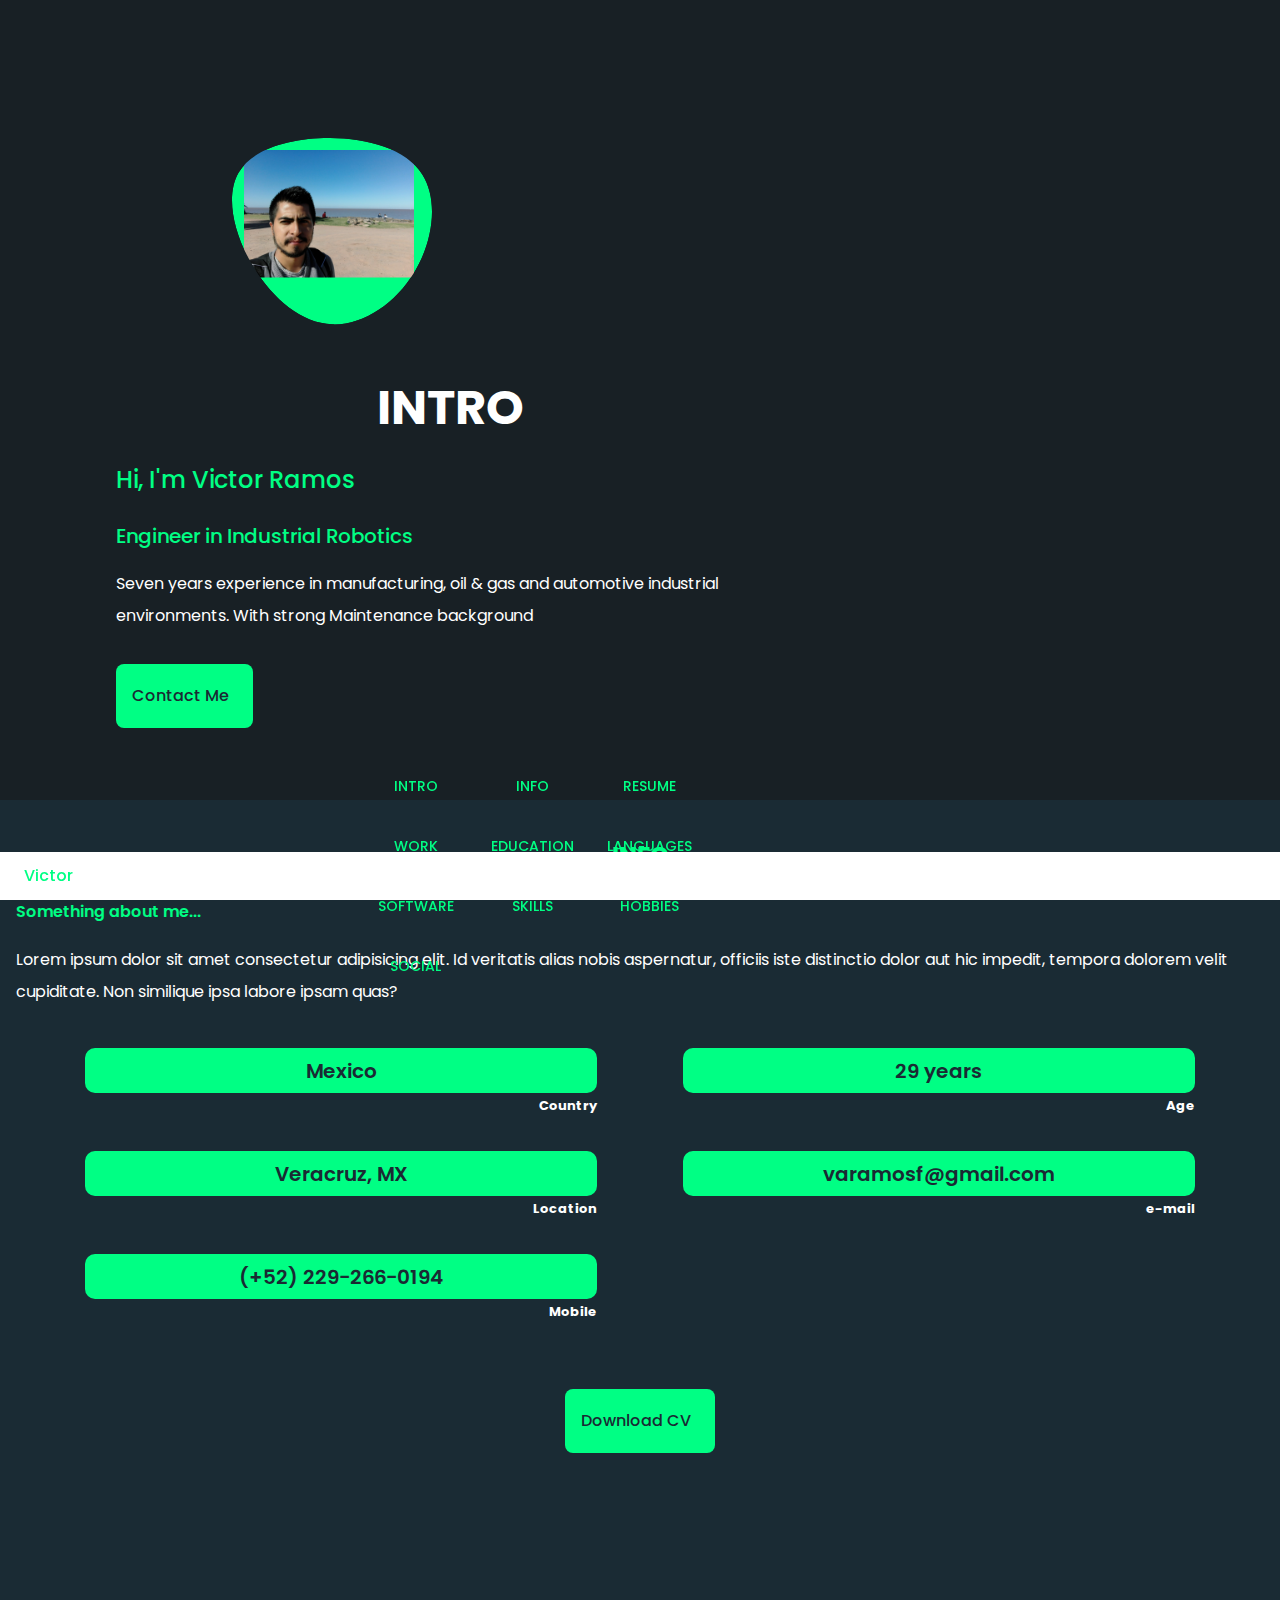
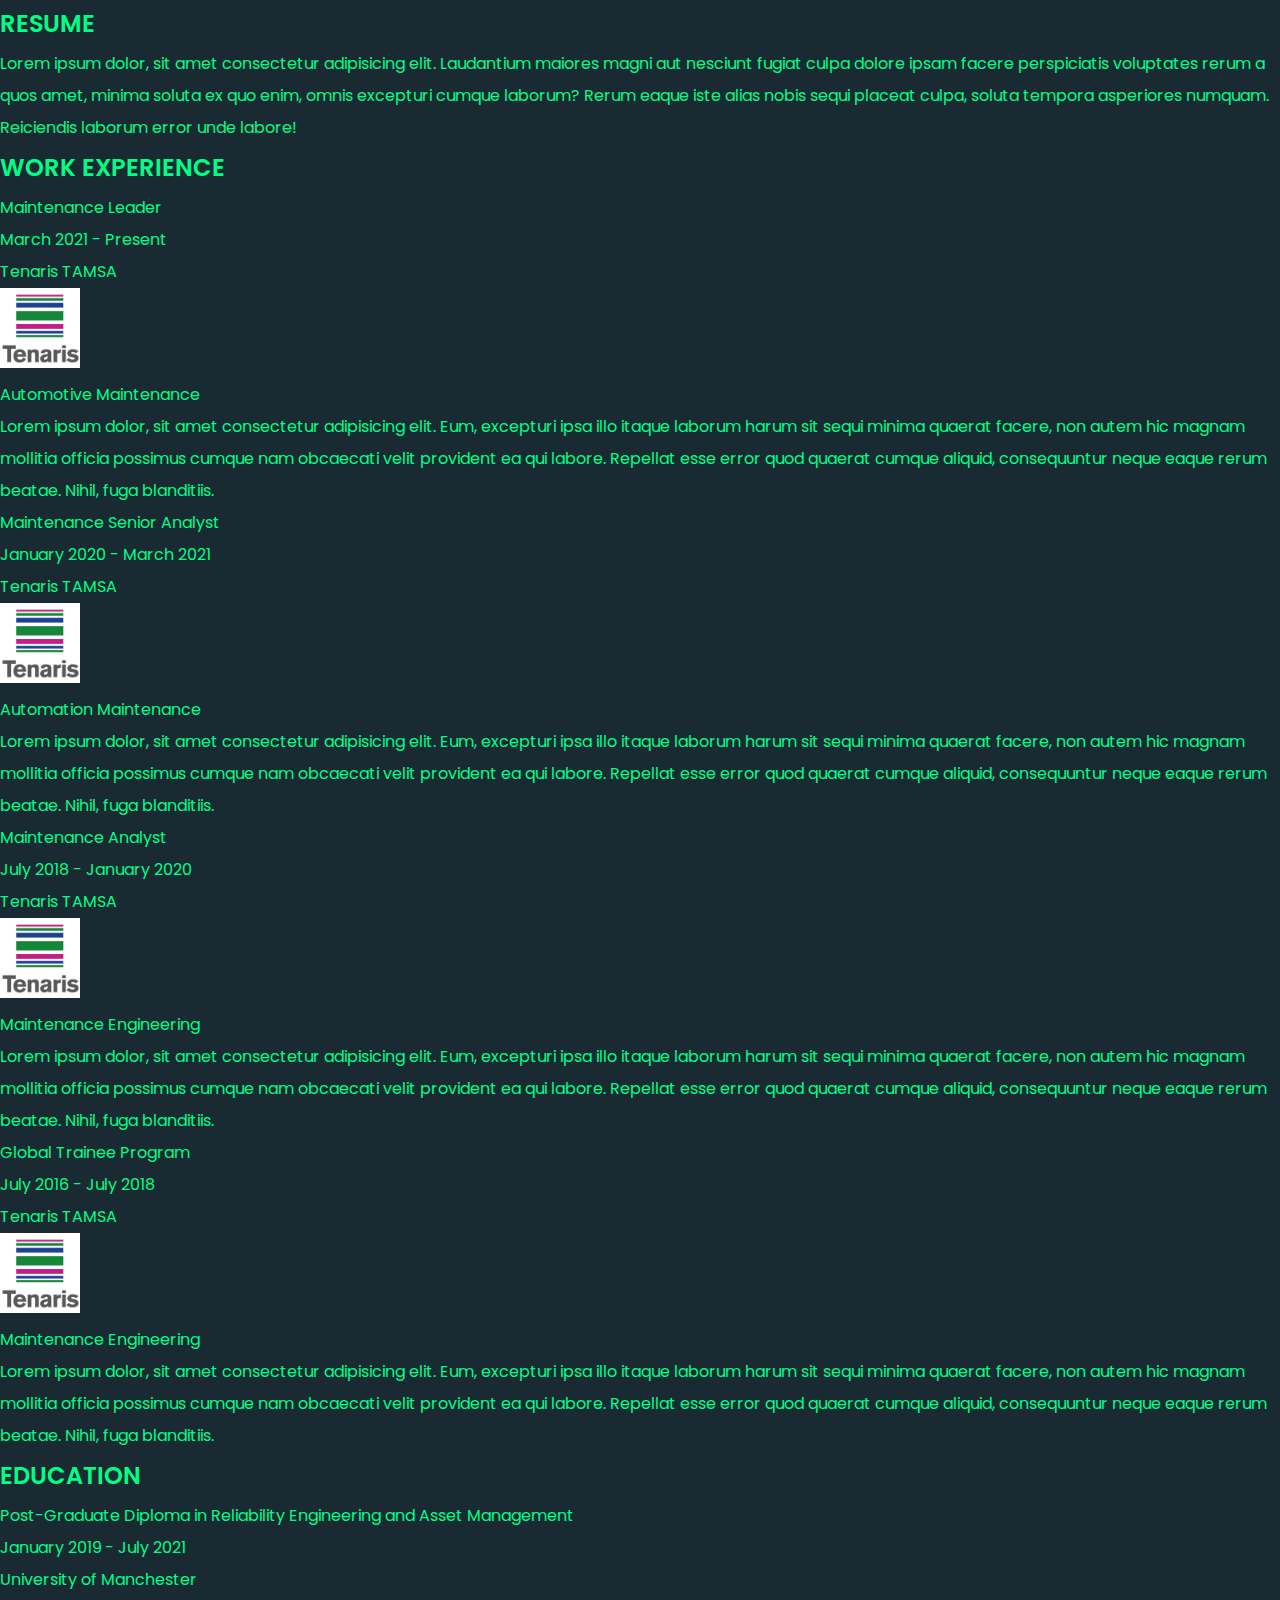
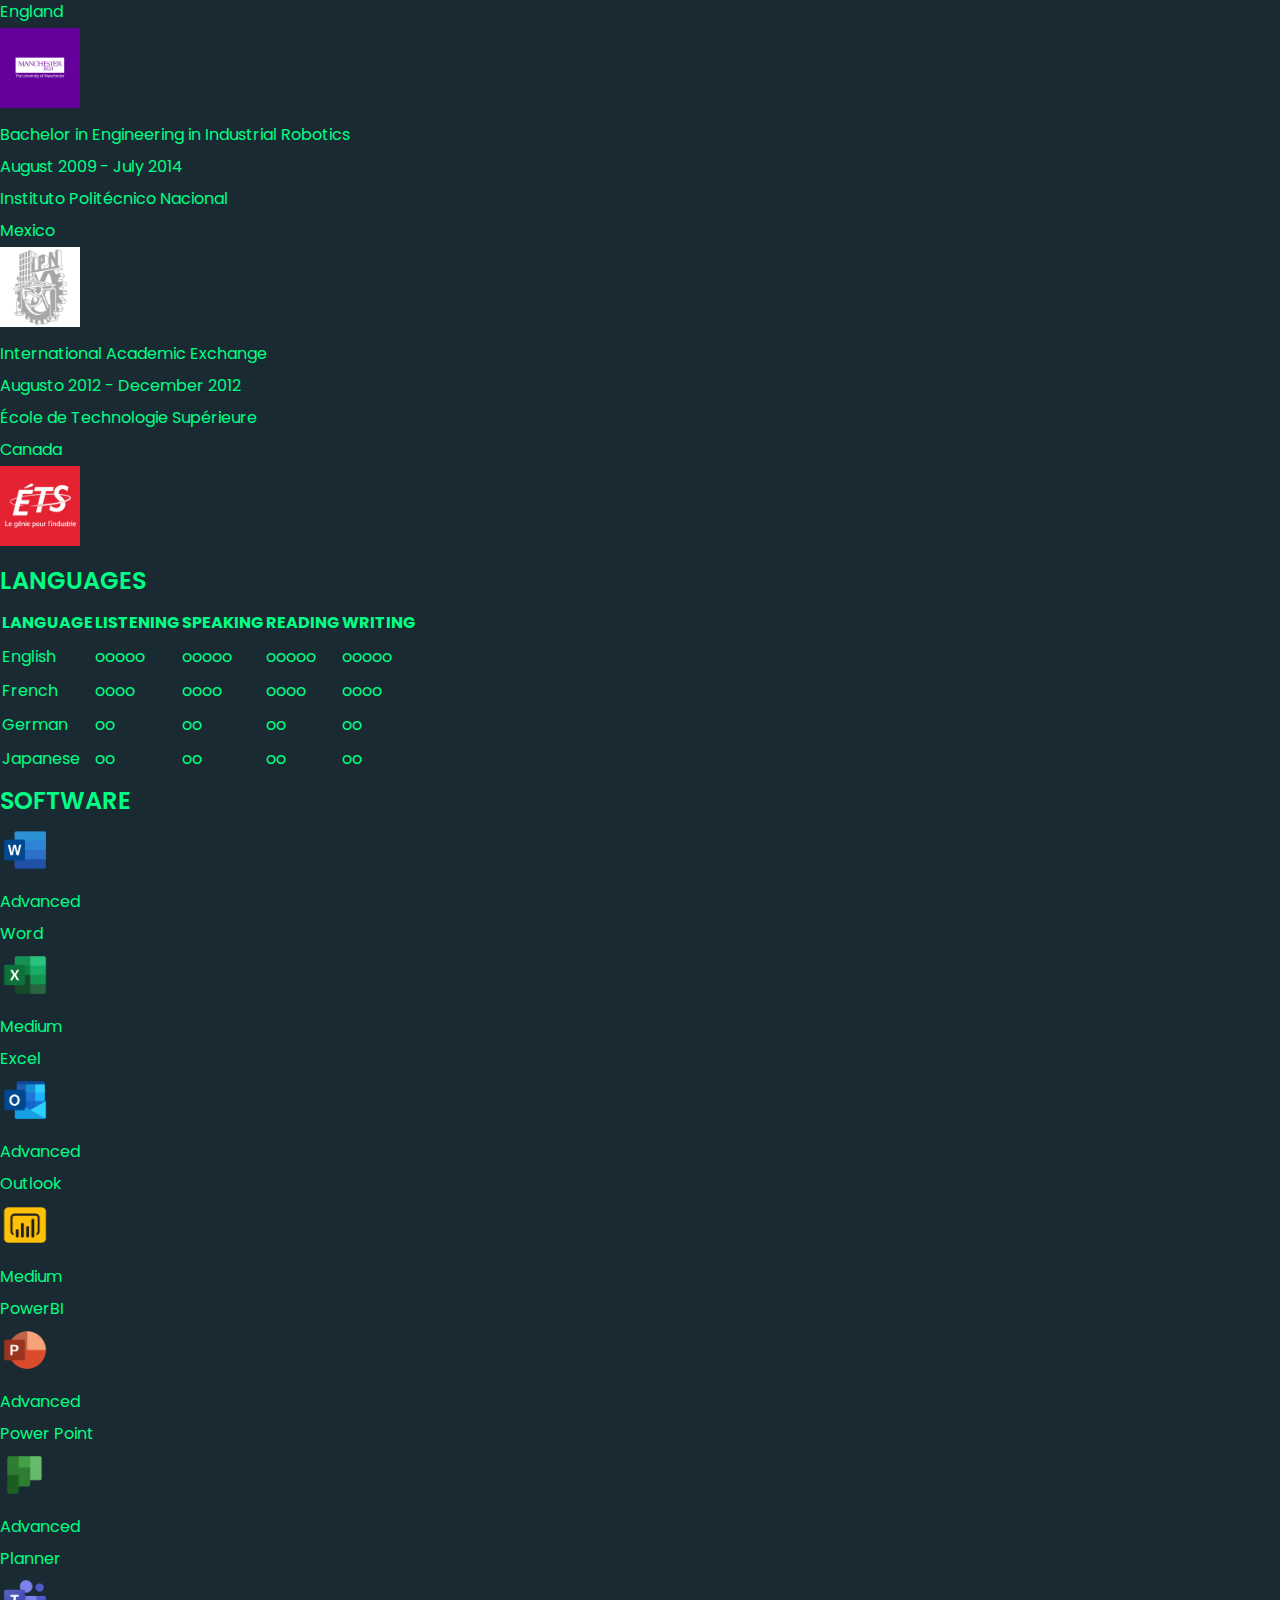
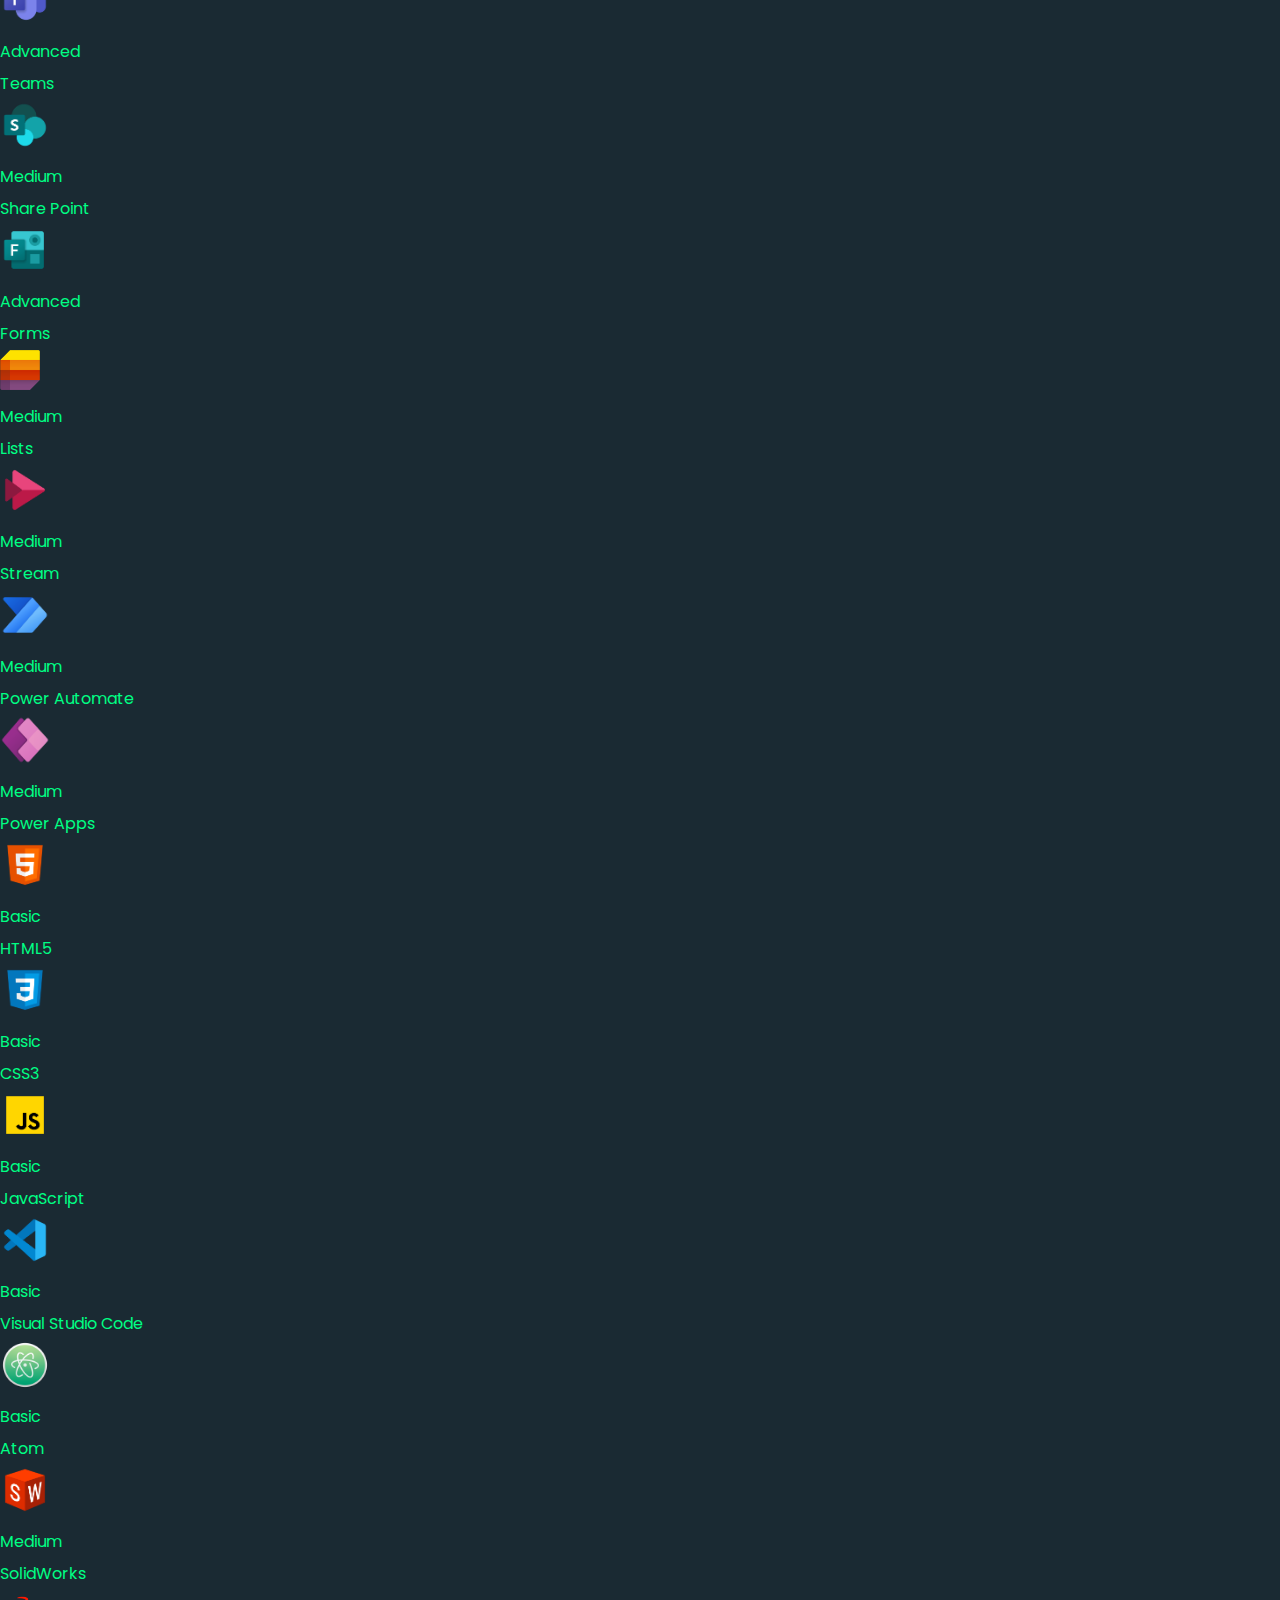
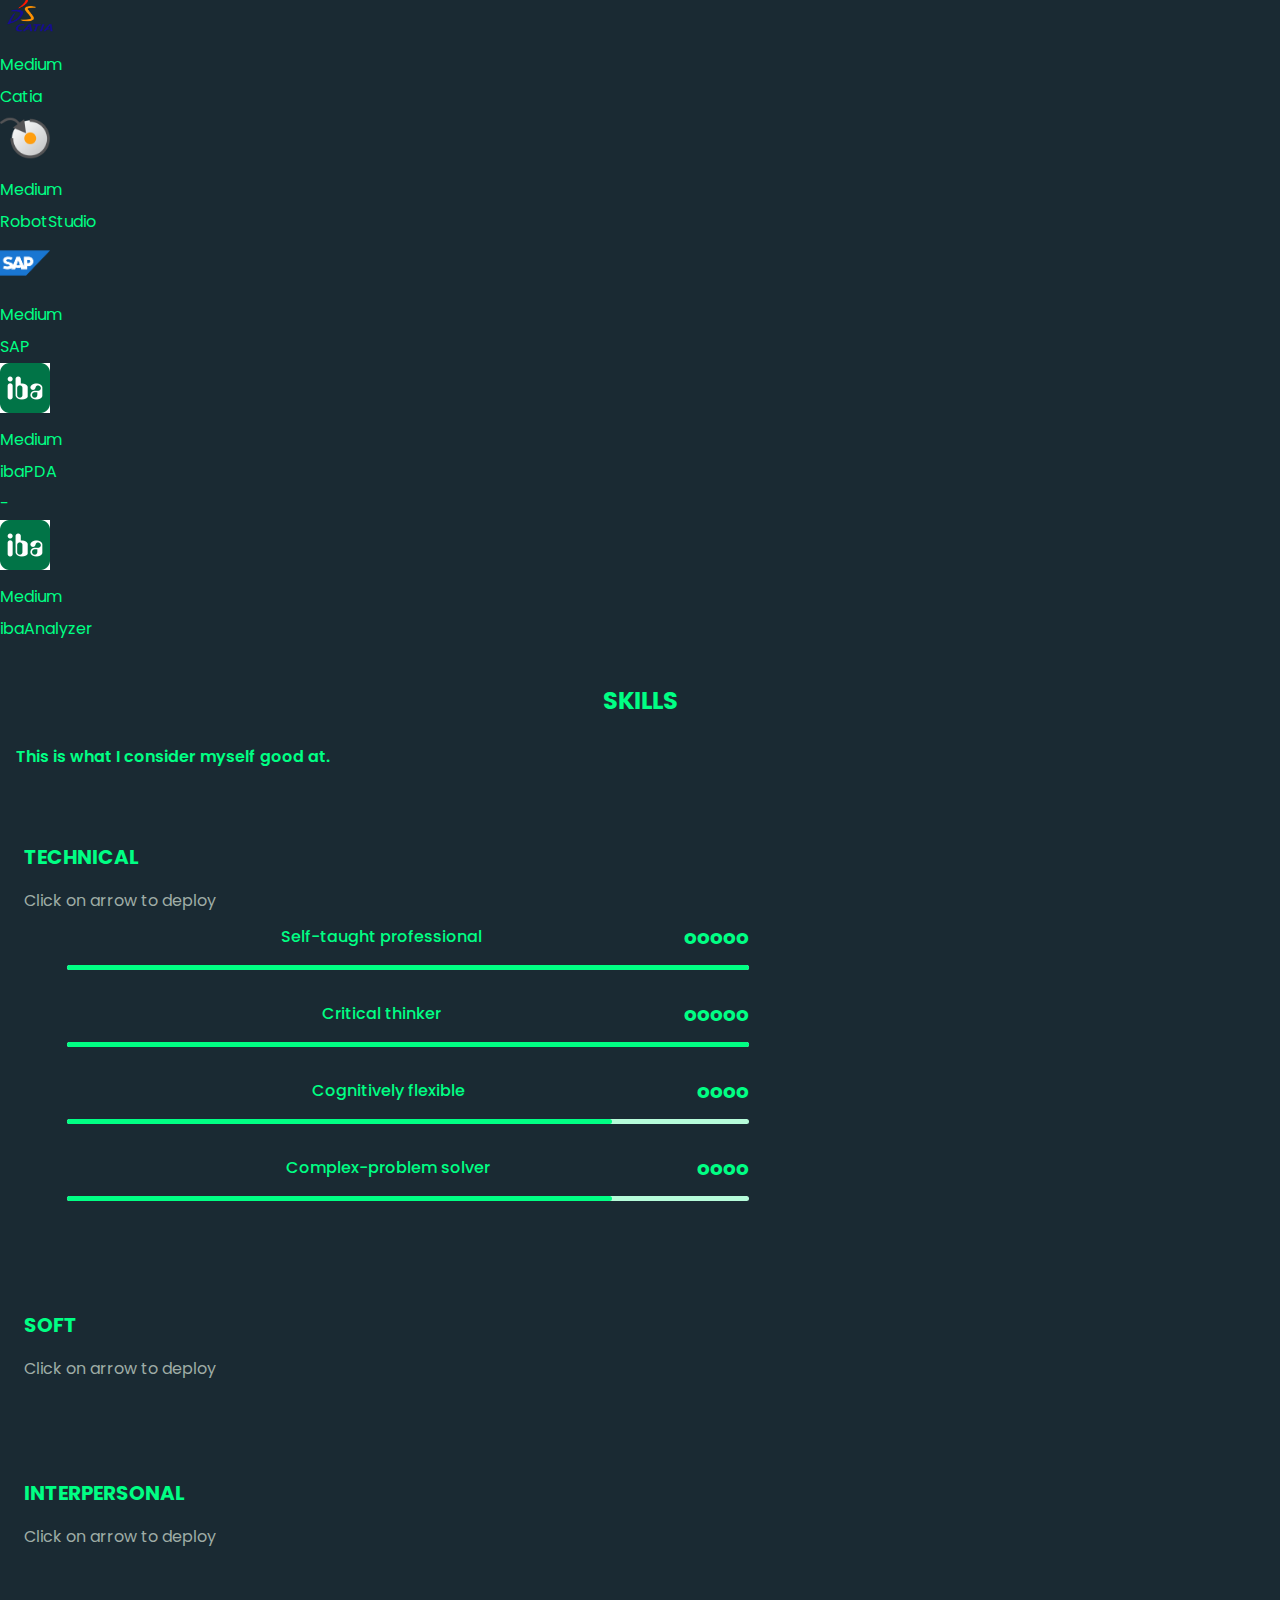
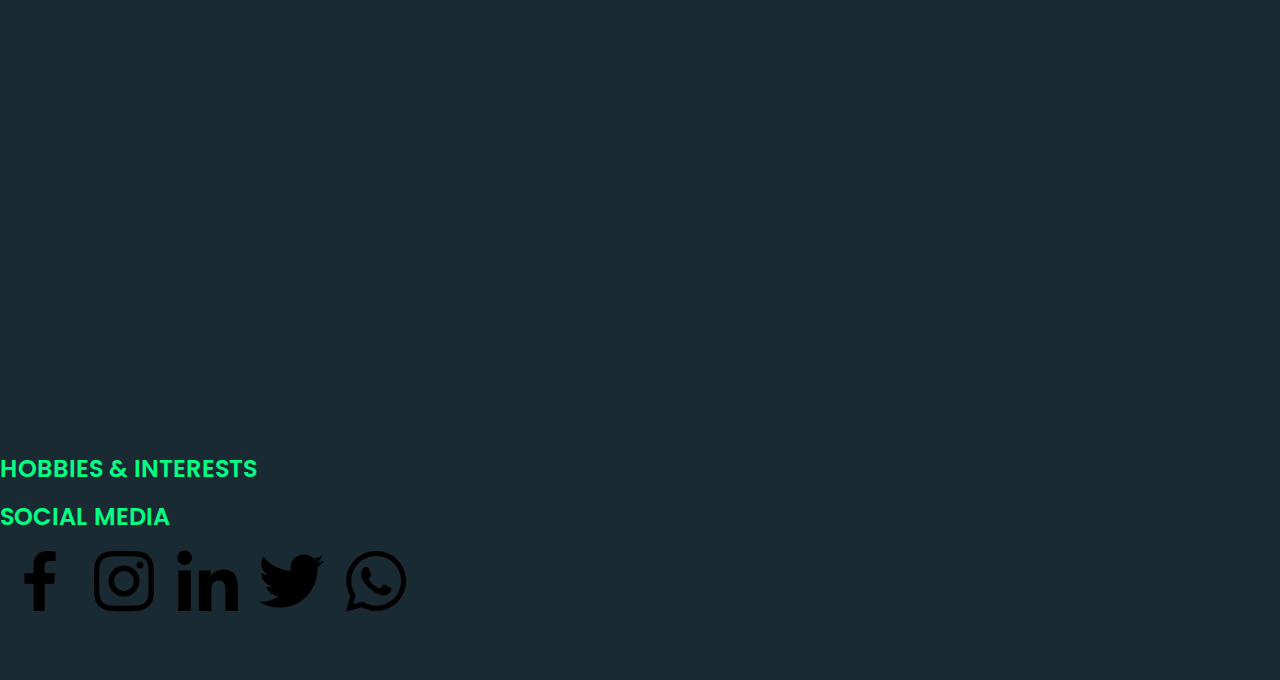
<file: index.html>
<!DOCTYPE html>
<html lang="es">
  <head>
    <meta charset="UTF-8" />
    <meta name="viewport" content="width=device-width, initial-scale=1.0" />
    <title>Victor Ramos - Resume</title>
    <!--Fonts-->
    <link rel="stylesheet" href="https://fonts.googleapis.com/icon?family=Material+Icons" />
    <!--Styles CSS-->
    <link rel="stylesheet" type="text/css" href="css/style.css" />
    <!--Bootstrap-->
    <link
      href="https://cdn.jsdelivr.net/npm/bootstrap@5.0.2/dist/css/bootstrap.min.css"
      rel="stylesheet"
      integrity="sha384-EVSTQN3/azprG1Anm3QDgpJLIm9Nao0Yz1ztcQTwFspd3yD65VohhpuuCOmLASjC"
      crossorigin="anonymous"
    />
    <!--Script Bootstrap-->
    <script
      src="https://cdn.jsdelivr.net/npm/bootstrap@5.0.2/dist/js/bootstrap.bundle.min.js"
      integrity="sha384-MrcW6ZMFYlzcLA8Nl+NtUVF0sA7MsXsP1UyJoMp4YLEuNSfAP+JcXn/tWtIaxVXM"
      crossorigin="anonymous"
    ></script>
    <!--UNICONS-->
    <link rel="stylesheet" href="https://unicons.iconscout.com/release/v4.0.0/css/line.css" />
  </head>

  <body>
    <header class="header" id="header">
      <nav class="nav container">
        <a href="#" class="nav__logo">Victor</a>

        <div class="nav__menu" id="nav-menu">
          <ul class="nav__list grid">
            <li class="nav__item">
              <a href="#INTRO" class="nav__link"> <i class="uil uil-play nav__icon"></i> INTRO </a>
            </li>

            <li class="nav__item">
              <a href="#INFO" class="nav__link">
                <i class="uil uil-info-circle nav__icon"></i> INFO
              </a>
            </li>

            <li class="nav__item">
              <a href="#RESUME" class="nav__link">
                <i class="uil uil-file-alt nav__icon"></i> RESUME
              </a>
            </li>

            <li class="nav__item">
              <a href="#WORK" class="nav__link">
                <i class="uil uil-constructor nav__icon"></i> WORK
              </a>
            </li>

            <li class="nav__item">
              <a href="#EDUCATION" class="nav__link">
                <i class="uil uil-graduation-cap nav__icon"></i> EDUCATION
              </a>
            </li>

            <li class="nav__item">
              <a href="#LANGUAGES" class="nav__link">
                <i class="uil uil-english-to-chinese nav__icon"></i> LANGUAGES
              </a>
            </li>

            <li class="nav__item">
              <a href="#SOFTWARE" class="nav__link">
                <i class="uil uil-processor nav__icon"></i> SOFTWARE
              </a>
            </li>

            <li class="nav__item">
              <a href="#SKILLS" class="nav__link">
                <i class="uil uil-list-ul nav__icon"></i> SKILLS
              </a>
            </li>

            <li class="nav__item">
              <a href="#HOBBIES" class="nav__link">
                <i class="uil uil-headphones-alt nav__icon"></i> HOBBIES
              </a>
            </li>

            <li class="nav__item">
              <a href="#SOCIAL" class="nav__link">
                <i class="uil uil-users-alt nav__icon"></i> SOCIAL
              </a>
            </li>
          </ul>

          <i class="uil uil-times nav__close" id="nav-close"></i>
        </div>

        <div class="nav__buttons">
          <div class="nav__toggle" id="nav-toggle">
            <i class="uil uil-apps"></i>
          </div>
        </div>
      </nav>
    </header>

    <!--Main JS-->
    <main class="main">
      <section class="intro__section section" id="INTRO">
        <div class="intro__container container grid">
          <div class="intro__content grid">
            <div class="intro__social">
              <a href="https://mx.linkedin.com/" target="_blank" class="intro__social-icon">
                <i class="uil uil-linkedin"></i>
              </a>
              <a href="https://github.com/" target="_blank" class="intro__social-icon">
                <i class="uil uil-github"></i>
              </a>
            </div>

            <div class="intro__image">
              <svg
                class="intro__blob"
                viewBox="0 0 200 187"
                xmlns="http://www.w3.org/2000/svg"
                xmlns:xlink="http://www.w3.org/1999/xlink"
              >
                <mask id="mask0" mask-type="alpha">
                  <path
                    d="M190.312 36.4879C206.582 62.1187 201.309 102.826 182.328 134.186C163.346 165.547 
                      130.807 187.559 100.226 186.353C69.6454 185.297 41.0228 161.023 21.7403 129.362C2.45775 
                      97.8511 -7.48481 59.1033 6.67581 34.5279C20.9871 10.1032 59.7028 -0.149132 97.9666 
                      0.00163737C136.23 0.303176 174.193 10.857 190.312 36.4879Z"
                  />
                </mask>
                <g mask="url(#mask0)">
                  <path
                    d="M190.312 36.4879C206.582 62.1187 201.309 102.826 182.328 134.186C163.346 
                      165.547 130.807 187.559 100.226 186.353C69.6454 185.297 41.0228 161.023 21.7403 
                      129.362C2.45775 97.8511 -7.48481 59.1033 6.67581 34.5279C20.9871 10.1032 59.7028 
                      -0.149132 97.9666 0.00163737C136.23 0.303176 174.193 10.857 190.312 36.4879Z"
                  />
                  <image class="intro__blob-img" x="12" y="12" href="img/foto-victor.jpg" />
                </g>
              </svg>
            </div>

            <div class="intro__data">
              <h1 class="intro__title">INTRO</h1>
              <h2 class="intro__subtitle1">Hi, I'm Victor Ramos</h2>
              <h3 class="intro__subtitle2">Engineer in Industrial Robotics</h3>

              <p class="intro__description"
                >Seven years experience in manufacturing, oil & gas and automotive industrial
                environments. With strong Maintenance background</p
              >
              <a href="#contact" class="button button--flex">
                Contact Me <i class="uil uil-message button__icon"></i>
              </a>
            </div>

            <div class="intro__scroll">
              <a href="#INFO" class="intro__scroll-button button--flex">
                <i class="uil uil-mouse-alt-2 intro__scroll-mouse"></i>
                <span class="intro__scroll-name">Scroll down</span>
                <i class="uil uil-arrow-circle-down intro__scroll-arrowdown"></i>
              </a>
            </div>
          </div>
        </div>
      </section>
      <!--Sección de información personal de Victor Ramos-->
      <section class="info__section section" id="INFO">
        <h2 class="info__title">INFO </h2>
        <span class="info__subtitle">Something about me...</span>

        <div class="info__data">
          <p class="info__description">
            Lorem ipsum dolor sit amet consectetur adipisicing elit. Id veritatis alias nobis
            aspernatur, officiis iste distinctio dolor aut hic impedit, tempora dolorem velit
            cupiditate. Non similique ipsa labore ipsam quas?
          </p>

          <div class="info__collection">
            <div class="info__bullet">
              <span class="info__detail">Mexico</span>
              <div class="info__lower__bullet">
                <i class="uil uil-map info__icon"></i>
                <span class="info__subheader">Country</span>
              </div>
            </div>

            <div class="info__bullet">
              <span class="info__detail">29 years</span>
              <div class="info__lower__bullet">
                <i class="uil uil-gift info__icon"></i>
                <span class="info__subheader">Age</span>
              </div>
            </div>

            <div class="info__bullet">
              <span class="info__detail">Veracruz, MX</span>
              <div class="info__lower__bullet">
                <i class="uil uil-location-point info__icon"></i>
                <span class="info__subheader">Location</span>
              </div>
            </div>

            <div class="info__bullet">
              <span class="info__detail">varamosf@gmail.com</span>
              <div class="info__lower__bullet">
                <i class="uil uil-envelope info__icon"></i>
                <span class="info__subheader">e-mail</span>
              </div>
            </div>

            <div class="info__bullet">
              <span class="info__detail">(+52) 229-266-0194</span>
              <div class="info__lower__bullet">
                <i class="uil uil-mobile-android info__icon"></i>
                <span class="info__subheader">Mobile</span>
              </div>
            </div>
          </div>
        </div>

        <div class="info__buttons">
          <a href="fonts/fonts.txt" download="" class="button button--flex">
            Download CV <i class="uil uil-download-alt button__icon"></i>
          </a>
        </div>
      </section>
      <!--Sección de resumen profesional de Victor Ramos-->
      <section class="RESUME_SECTION" id="RESUME">
        <h2 class="RESUME_TITLE">RESUME</h2>
        <div class="RESUME_BOX">
          <p>
            Lorem ipsum dolor, sit amet consectetur adipisicing elit. Laudantium maiores magni aut
            nesciunt fugiat culpa dolore ipsam facere perspiciatis voluptates rerum a quos amet,
            minima soluta ex quo enim, omnis excepturi cumque laborum? Rerum eaque iste alias nobis
            sequi placeat culpa, soluta tempora asperiores numquam. Reiciendis laborum error unde
            labore!
          </p>
        </div>
      </section>
      <!--Sección de experiencia profesional de Victor Ramos-->
      <section class="WORK_EXPERIENCE_SECTION" id="WORK">
        <h2 class="WORK_EXPERIENCE_TITLE">WORK EXPERIENCE</h2>
        <div class="WORK_EXPERIENCE_BOX">
          <p>Maintenance Leader</p>
          <p>March 2021 - Present</p>
          <p>Tenaris TAMSA</p>
          <p class="LOGO_IMG">
            <img
              src="img/Logo-Tenaris.png.webp"
              alt="Tenaris_logo"
              class="TENARIS_TAMSA_LOGO"
              width="80"
            />
          </p>
          <p>Automotive Maintenance</p>
          <p>
            Lorem ipsum dolor, sit amet consectetur adipisicing elit. Eum, excepturi ipsa illo
            itaque laborum harum sit sequi minima quaerat facere, non autem hic magnam mollitia
            officia possimus cumque nam obcaecati velit provident ea qui labore. Repellat esse error
            quod quaerat cumque aliquid, consequuntur neque eaque rerum beatae. Nihil, fuga
            blanditiis.
          </p>
        </div>
        <div class="WORK_EXPERIENCE_BOX">
          <p>Maintenance Senior Analyst</p>
          <p>January 2020 - March 2021</p>
          <p>Tenaris TAMSA</p>
          <p class="LOGO_IMG">
            <img
              src="img/Logo-Tenaris.png.webp"
              alt="Tenaris_logo"
              class="TENARIS_TAMSA_LOGO"
              width="80"
            />
          </p>
          <p>Automation Maintenance</p>
          <p>
            Lorem ipsum dolor, sit amet consectetur adipisicing elit. Eum, excepturi ipsa illo
            itaque laborum harum sit sequi minima quaerat facere, non autem hic magnam mollitia
            officia possimus cumque nam obcaecati velit provident ea qui labore. Repellat esse error
            quod quaerat cumque aliquid, consequuntur neque eaque rerum beatae. Nihil, fuga
            blanditiis.
          </p>
        </div>
        <div class="WORK_EXPERIENCE_BOX">
          <p>Maintenance Analyst</p>
          <p>July 2018 - January 2020</p>
          <p>Tenaris TAMSA</p>
          <p class="LOGO_IMG">
            <img
              src="img/Logo-Tenaris.png.webp"
              alt="Tenaris_logo"
              class="TENARIS_TAMSA_LOGO"
              width="80"
            />
          </p>
          <p>Maintenance Engineering</p>
          <p>
            Lorem ipsum dolor, sit amet consectetur adipisicing elit. Eum, excepturi ipsa illo
            itaque laborum harum sit sequi minima quaerat facere, non autem hic magnam mollitia
            officia possimus cumque nam obcaecati velit provident ea qui labore. Repellat esse error
            quod quaerat cumque aliquid, consequuntur neque eaque rerum beatae. Nihil, fuga
            blanditiis.
          </p>
        </div>
        <div class="WORK_EXPERIENCE_BOX">
          <p>Global Trainee Program</p>
          <p>July 2016 - July 2018</p>
          <p>Tenaris TAMSA</p>
          <p class="LOGO_IMG">
            <img
              src="img/Logo-Tenaris.png.webp"
              alt="Tenaris_logo"
              class="TENARIS_TAMSA_LOGO"
              width="80"
            />
          </p>
          <p>Maintenance Engineering</p>
          <p>
            Lorem ipsum dolor, sit amet consectetur adipisicing elit. Eum, excepturi ipsa illo
            itaque laborum harum sit sequi minima quaerat facere, non autem hic magnam mollitia
            officia possimus cumque nam obcaecati velit provident ea qui labore. Repellat esse error
            quod quaerat cumque aliquid, consequuntur neque eaque rerum beatae. Nihil, fuga
            blanditiis.
          </p>
        </div>
      </section>
      <!--Sección de perfil académico de Victor Ramos-->
      <section class="EDUCATION_SECTION" id="EDUCATION">
        <h2 class="EDUCATION_TITLE">EDUCATION</h2>
        <div class="EDUCATION_BOX">
          <p class="DEGREE_TEXT">
            Post-Graduate Diploma in Reliability Engineering and Asset Management
          </p>
          <p>January 2019 - July 2021</p>
          <p>University of Manchester</p>
          <p>England</p>
          <p class="LOGO_IMG">
            <img src="img/Logo-UOM.png" alt="UOM_logo" class="MANCHESTER_LOGO" width="80" />
          </p>
        </div>
        <div class="EDUCATION_BOX">
          <p> Bachelor in Engineering in Industrial Robotics </p>
          <p>August 2009 - July 2014</p>
          <p>Instituto Politécnico Nacional</p>
          <p>Mexico</p>
          <p class="LOGO_IMG">
            <img src="img/Logo-IPN.png" alt="IPN_logo" class="POLITECNICO_LOGO" width="80" />
          </p>
        </div>
        <div class="EDUCATION_BOX">
          <p>International Academic Exchange</p>
          <p>Augusto 2012 - December 2012</p>
          <p>École de Technologie Supérieure</p>
          <p>Canada</p>
          <p class="LOGO_IMG">
            <img src="img/Logo-ETS.png" alt="ETS_logo" class="ETS_LOGO" width="80" />
          </p>
        </div>
      </section>
      <!--Sección de idiomas dominados por Victor Ramos-->
      <section class="LANGUAGES_SECTION" id="LANGUAGES">
        <h2 class="LANGUAGES_TITLE">LANGUAGES</h2>
        <div class="LANGUAGES_BOX">
          <table>
            <thead>
              <tr class="LANGUAGES_COLUMN_HEADERS">
                <th>LANGUAGE</th>
                <th>LISTENING</th>
                <th>SPEAKING</th>
                <th>READING</th>
                <th>WRITING</th>
              </tr>
            </thead>

            <tr class="LANGUAGES_NORMAL_ROW">
              <td>English</td>
              <td>ooooo</td>
              <td>ooooo</td>
              <td>ooooo</td>
              <td>ooooo</td>
            </tr>

            <tr class="LANGUAGES_NORMAL_ROW">
              <td>French</td>
              <td>oooo</td>
              <td>oooo</td>
              <td>oooo</td>
              <td>oooo</td>
            </tr>

            <tr class="LANGUAGES_NORMAL_ROW">
              <td>German</td>
              <td>oo</td>
              <td>oo</td>
              <td>oo</td>
              <td>oo</td>
            </tr>

            <tr class="LANGUAGES_NORMAL_ROW">
              <td>Japanese</td>
              <td>oo</td>
              <td>oo</td>
              <td>oo</td>
              <td>oo</td>
            </tr>
          </table>
        </div>
      </section>
      <!--Sección de software dominado por Victor Ramos-->
      <section class="SOFTWARE_SECTION" id="SOFTWARE">
        <h2 class="SOFTWARE_TITLE">SOFTWARE</h2>
        <div class="SOFTWARE_BOX">
          <div class="Software-Grid">
            <div class="Software-App">
              <img src="img/Microsoft-Word-Logo.png" width="50" alt="Logo Microsoft Word" />
              <div class="bg-hover">
                <p class="Expertise-Level">Advanced</p>
                <p class="App">Word</p>
              </div>
            </div>

            <div class="Software-App">
              <img src="img/Microsoft-Excel-Logo.png" width="50" alt="" />
              <div class="bg-hover">
                <p class="Expertise-Level">Medium</p>
                <p class="App">Excel</p>
              </div>
            </div>

            <div class="Software-App">
              <img src="img/Microsoft-Outlook-Logo.png" width="50" alt="" />
              <div class="bg-hover">
                <p class="Expertise-Level">Advanced</p>
                <p class="App">Outlook</p>
              </div>
            </div>

            <div class="Software-App">
              <img src="img/Microsoft-PowerBI-Logo.png" width="50" alt="" />
              <div class="bg-hover">
                <p class="Expertise-Level">Medium</p>
                <p class="App">PowerBI</p>
              </div>
            </div>

            <div class="Software-App">
              <img src="img/Microsoft-PowerPoint-Logo.png" width="50" alt="" />
              <div class="bg-hover">
                <p class="Expertise-Level">Advanced</p>
                <p class="App">Power Point</p>
              </div>
            </div>

            <div class="Software-App">
              <img src="img/Microsoft-Planner-Logo.png" width="50" alt="" />
              <div class="bg-hover">
                <p class="Expertise-Level">Advanced</p>
                <p class="App">Planner</p>
              </div>
            </div>

            <div class="Software-App">
              <img src="img/Microsoft-Teams-Logo.png" width="50" alt="" />
              <div class="bg-hover">
                <p class="Expertise-Level">Advanced</p>
                <p class="App">Teams</p>
              </div>
            </div>

            <div class="Software-App">
              <img src="img/Microsoft-SharePoint-Logo.png" width="50" alt="" />
              <div class="bg-hover">
                <p class="Expertise-Level">Medium</p>
                <p class="App">Share Point</p>
              </div>
            </div>

            <div class="Software-App">
              <img src="img/Microsoft-Forms-Logo.png" width="50" alt="" />
              <div class="bg-hover">
                <p class="Expertise-Level">Advanced</p>
                <p class="App">Forms</p>
              </div>
            </div>

            <div class="Software-App">
              <img src="img/Microsoft-Lists-Logo.png" width="40" alt="" />
              <div class="bg-hover">
                <p class="Expertise-Level">Medium</p>
                <p class="App">Lists</p>
              </div>
            </div>

            <div class="Software-App">
              <img src="img/Microsoft-Stream-Logo.png" width="50" alt="" />
              <div class="bg-hover">
                <p class="Expertise-Level">Medium</p>
                <p class="App">Stream</p>
              </div>
            </div>

            <div class="Software-App">
              <img src="img/Microsoft-PowerAutomate-Logo.png" width="50" alt="" />
              <div class="bg-hover">
                <p class="Expertise-Level">Medium</p>
                <p class="App">Power Automate</p>
              </div>
            </div>

            <div class="Software-App">
              <img src="img/Microsoft-PowerApps-Logo.png" width="50" alt="" />
              <div class="bg-hover">
                <p class="Expertise-Level">Medium</p>
                <p class="App">Power Apps</p>
              </div>
            </div>

            <div class="Software-App">
              <img src="img/WWWC-HTML5-Logo.png" width="50" alt="" />
              <div class="bg-hover">
                <p class="Expertise-Level">Basic</p>
                <p class="App">HTML5</p>
              </div>
            </div>

            <div class="Software-App">
              <img src="img/WWWC-CSS3-Logo.png" width="50" alt="" />
              <div class="bg-hover">
                <p class="Expertise-Level">Basic</p>
                <p class="App">CSS3</p>
              </div>
            </div>

            <div class="Software-App">
              <img src="img/WWWC-JavaScript-Logo.png" width="50" alt="" />
              <div class="bg-hover">
                <p class="Expertise-Level">Basic</p>
                <p class="App">JavaScript</p>
              </div>
            </div>

            <div class="Software-App">
              <img src="img/Microsoft-VisualStudioCode-Logo.png" width="50" alt="" />
              <div class="bg-hover">
                <p class="Expertise-Level">Basic</p>
                <p class="App">Visual Studio Code</p>
              </div>
            </div>

            <div class="Software-App">
              <img src="img/Atom-Logo.png" width="50" alt="" />
              <div class="bg-hover">
                <p class="Expertise-Level">Basic</p>
                <p class="App">Atom</p>
              </div>
            </div>

            <div class="Software-App">
              <img src="img/DS-SolidWorks-Logo.png" width="50" alt="" />
              <div class="bg-hover">
                <p class="Expertise-Level">Medium</p>
                <p class="">SolidWorks</p>
              </div>
            </div>

            <div class="Software-App">
              <img src="img/DS-CATIA-Logo.png" width="60" alt="" />
              <div class="bg-hover">
                <p class="Expertise-Level"> Medium</p>
                <p class="App">Catia</p>
              </div>
            </div>

            <div class="Software-App">
              <img src="img/ABB-RobotStudio-Logo.png" width="50" alt="" />
              <div class="bg-hover">
                <p class="Expertise-Level">Medium</p>
                <p class="App">RobotStudio</p>
              </div>
            </div>

            <div class="Software-App">
              <img src="img/SAP-Logo.png" width="50" alt="" />
              <div class="bg-hover">
                <p class="Expertise-Level">Medium</p>
                <p class="App">SAP</p>
              </div>
            </div>

            <div class="Software-App">
              <img src="img/IBA-Logo.png" width="50" alt="" />
              <div class="bg-hover">
                <p class="Expertise-Level">Medium</p>
                <p class="App">ibaPDA</p>-
              </div>
            </div>

            <div class="Software-App">
              <img src="img/IBA-Logo.png" width="50" alt="" />
              <div class="bg-hover">
                <p class="Expertise-Level">Medium</p>
                <p class="App">ibaAnalyzer</p>
              </div>
            </div>
          </div>
        </div>
      </section>
      <!--Sección de habilidades poseídas por Victor Ramos-->
      <section class="skills__section section" id="SKILLS">
        <h2 class="skills__section__title">SKILLS</h2>
        <span class="skills__section__subtitle">This is what I consider myself good at.</span>

        <div class="skills__container container grid">
          <div>
            <!--Sección de skills 1-->
            <div class="skills__content skills__open">
              <div class="skills_header">
                <i class="uil uil-brightness skills__icon"></i>
                <div>
                  <h3 class="skills__title">TECHNICAL</h3>
                  <span class="skills__subtitle">Click on arrow to deploy</span>
                </div>
                <i class="uil uil-angle-down skills__arrow"></i>
              </div>

              <div class="skills__list grid">
                <div class="skills__data">
                  <div class="skills__title">
                    <i class="uil uil-book-open skills__icon"></i>
                    <h4 class="skills__name">Self-taught professional</h4>
                    <span class="skills__grading__score">ooooo</span>
                  </div>
                  <div class="skills__bar">
                    <span class="skills__percentage skills__stp5"></span>
                  </div>
                </div>
                <div class="skills__data">
                  <div class="skills__title">
                    <i class="uil uil-bolt skills__icon"></i>
                    <h4 class="skills__name">Critical thinker</h4>
                    <span class="skills__grading__score">ooooo</span>
                  </div>
                  <div class="skills__bar">
                    <span class="skills__percentage skills__ct5"></span>
                  </div>
                </div>
                <div class="skills__data">
                  <div class="skills__title">
                    <i class="uil uil-yin-yang skills__icon"></i>
                    <h4 class="skills__name">Cognitively flexible</h4>
                    <span class="skills__grading__score">oooo</span>
                  </div>
                  <div class="skills__bar">
                    <span class="skills__percentage skills__cf4"></span>
                  </div>
                </div>
                <div class="skills__data">
                  <div class="skills__title">
                    <i class="uil uil-filter skills__icon"></i>
                    <h4 class="skills__name">Complex-problem solver</h4>
                    <span class="skills__grading__score">oooo</span>
                  </div>
                  <div class="skills__bar">
                    <span class="skills__percentage skills__cps4"></span>
                  </div>
                </div>
              </div>
            </div>
            <!--Sección de skills 2-->
            <div class="skills__content skills__close">
              <div class="skills_header">
                <i class="uil uil-cloud-heart skills__icon"></i>
                <div>
                  <h3 class="skills__title">SOFT</h3>
                  <span class="skills__subtitle">Click on arrow to deploy</span>
                </div>
                <i class="uil uil-angle-down skills__arrow"></i>
              </div>

              <div class="skills__list grid">
                <div class="skills__data">
                  <div class="skills__title">
                    <i class="uil uil-compress-lines skills__icon"></i>
                    <h4 class="skills__name">Resilient</h4>
                    <span class="skills__grading__score">ooooo</span>
                  </div>
                  <div class="skills__bar">
                    <span class="skills__percentage skills__rsl5"></span>
                  </div>
                </div>
                <div class="skills__data">
                  <div class="skills__title">
                    <i class="uil uil-heart-rate skills__icon"></i>
                    <h4 class="skills__name">Stress management</h4>
                    <span class="skills__grading__score">ooooo</span>
                  </div>
                  <div class="skills__bar">
                    <span class="skills__percentage skills__sm4"></span>
                  </div>
                </div>
                <div class="skills__data">
                  <div class="skills__title">
                    <i class="uil uil-repeat skills__icon"></i>
                    <h4 class="skills__name">Empathic</h4>
                    <span class="skills__grading__score">ooooo</span>
                  </div>
                  <div class="skills__bar">
                    <span class="skills__percentage skills__emp5"></span>
                  </div>
                </div>
                <div class="skills__data">
                  <div class="skills__title">
                    <i class="uil uil-cog skills__icon"></i>
                    <h4 class="skills__name">Assertive</h4>
                    <span class="skills__grading__score">oooo</span>
                  </div>
                  <div class="skills__bar">
                    <span class="skills__percentage skills__ass4"></span>
                  </div>
                </div>
              </div>
            </div>
          </div>
          <div>
            <!--Sección de skills 3-->
            <div class="skills__content skills__close">
              <div class="skills_header">
                <i class="uil uil-channel skills__icon"></i>
                <div>
                  <h3 class="skills__title">INTERPERSONAL</h3>
                  <span class="skills__subtitle">Click on arrow to deploy</span>
                </div>
                <i class="uil uil-angle-down skills__arrow"></i>
              </div>

              <div class="skills__list grid">
                <div class="skills__data">
                  <div class="skills__title">
                    <i class="uil uil-users-alt skills__icon"></i>
                    <h4 class="skills__name">Teamwork</h4>
                    <span class="skills__grading__score">oooo</span>
                  </div>
                  <div class="skills__bar">
                    <span class="skills__percentage skills__tmw4"></span>
                  </div>
                </div>
                <div class="skills__data">
                  <div class="skills__title">
                    <i class="uil uil-user-plus skills__icon"></i>
                    <h4 class="skills__name">Leadership</h4>
                    <span class="skills__grading__score">oooo</span>
                  </div>
                  <div class="skills__bar">
                    <span class="skills__percentage skills__ldr4"></span>
                  </div>
                </div>
                <div class="skills__data">
                  <div class="skills__title">
                    <i class="uil uil-presentation-edit skills__icon"></i>
                    <h4 class="skills__name">Coaching</h4>
                    <span class="skills__grading__score">oooo</span>
                  </div>
                  <div class="skills__bar">
                    <span class="skills__percentage skills__coa4"></span>
                  </div>
                </div>
                <div class="skills__data">
                  <div class="skills__title">
                    <i class="uil uil-comments skills__icon"></i>
                    <h4 class="skills__name">Communication</h4>
                    <span class="skills__grading__score">oooo</span>
                  </div>
                  <div class="skills__bar">
                    <span class="skills__percentage skills__comm4"></span>
                  </div>
                </div>
              </div>
            </div>
          </div>
        </div>
      </section>
      <!--Sección de hobbies e intereses de Victor Ramos-->
      <section class="HOBBIES_INTERESTS_SECTION" id="HOBBIES">
        <h2 class="HOBBIES_INTERESTS_TITLE">HOBBIES & INTERESTS </h2>
        <div class="HOBBIES_INTERESTS_BOX"></div>
      </section>
      <!--Sección de redes sociales de Victor Ramos-->
      <section class="SOCIAL_MEDIA_SECTION" id="SOCIAL">
        <h2 class="SOCIAL_MEDIA_TITLE">SOCIAL MEDIA</h2>
        <div class="SOCIAL_MEDIA_BOX">
          <img src="img/bxl-facebook.svg" alt="Facebook_logo" class="FACEBOOK_LOGO" width="80" />
          <img
            src="img/bxl-instagram.svg"
            alt="Instagram_logo"
            class="INSTRAGRAM_LOGO"
            width="80"
          />
          <img src="img/bxl-linkedin.svg" alt="Linkedin_logo" class="LINKEDIN_LOGO" width="80" />
          <img src="img/bxl-twitter.svg" alt="Twitter_logo" class="TWITTER_LOGO" width="80" />
          <img src="img/bxl-whatsapp.svg" alt="Whatsapp_logo" class="WHATSAPP_LOGO" width="80" />
        </div>
      </section>
    </main>
    <script src="js/main.js"></script>
  </body>
</html>
</file>
<file: css/style.css>
/*Importar fuentes de google - Poppins*/
@import url("https://fonts.googleapis.com/css2?family=Poppins:wght@400;500;600&display=swap");

:root {
  --header-height: 3rem;
  /*Original colors*/
  --dark-blue: hsl(201, 33%, 15%);
  --black: hsl(203, 21%, 12%);
  --white: hsl(0, 0%, 100%);
  --bright-green: hsl(151, 100%, 50%);
  --light-green: hsl(142, 69%, 61%);
  --light-purple: hsl(250, 69%, 61%);
  /*Color variables*/
  /*Color bright green*/
  --hue-color-bg: 151;
  /*Color light green*/
  --hue-color-lg: 142;
  /*Color light purple*/
  --hue-color-pr: 250;
  /*Color dark blue*/
  --hue-color-db: 201;
  /*Color black*/
  --hue-color-bl: 203;
  /*HSL Color mode bright green*/
  --first-color-bg: hsl(var(--hue-color-bg), 100%, 50%);
  --first-color-second-bg: hsl(var(--hue-color-bg), 100%, 50%);
  --first-color-alt-bg: hsl(var(--hue-color-bg), 57%, 53%);
  --first-color-lighter-bg: hsl(var(--hue-color-bg), 92%, 85%);
  --title-color-bg: hsl(var(--hue-color-bg), 8%, 15%);
  --text-color-bg: hsl(var(--hue-color-bg), 8%, 45%);
  --text-color-light-bg: hsl(var(--hue-color-bg), 8%, 65%);
  --input-color-bg: hsl(var(--hue-color-bg), 70%, 96%);
  --body-color-bg: hsl(var(--hue-color-bg), 60%, 99%);
  /*HSL color mode light green*/
  --first-color-lg: hsl(var(--hue-color-lg), 69%, 61%);
  --first-color-second-lg: hsl(var(--hue-color-lg), 69%, 61%);
  --first-color-alt-lg: hsl(var(--hue-color-lg), 57%, 53%);
  --first-color-lighter-lg: hsl(var(--hue-color-lg), 92%, 85%);
  --title-color-lg: hsl(var(--hue-color-lg), 8%, 15%);
  --text-color-lg: hsl(var(--hue-color-lg), 8%, 45%);
  --text-color-light-lg: hsl(var(--hue-color-lg), 8%, 65%);
  --input-color-lg: hsl(var(--hue-color-lg), 70%, 96%);
  --body-color-lg: hsl(var(--hue-color-lg), 60%, 99%);
  /*HSL color mode purple*/
  --first-color-lp: hsl(var(--hue-color-lp), 69%, 61%);
  --first-color-second-lp: hsl(var(--hue-color-lp), 69%, 61%);
  --first-color-alt-lp: hsl(var(--hue-color-lp), 57%, 53%);
  --first-color-lighter-lp: hsl(var(--hue-color-lp), 92%, 85%);
  --title-color-lp: hsl(var(--hue-color-lp), 8%, 15%);
  --text-color-lp: hsl(var(--hue-color-lp), 8%, 45%);
  --text-color-light-lp: hsl(var(--hue-color-lp), 8%, 65%);
  --input-color-lp: hsl(var(--hue-color-lp), 70%, 96%);
  --body-color-lp: hsl(var(--hue-color-lp), 60%, 99%);
  /*HSL color mode dark blue*/
  --first-color-db: hsl(var(--hue-color-db), 33%, 15%);
  --first-color-second-db: hsl(var(--hue-color-db), 33%, 15%);
  --first-color-alt-db: hsl(var(--hue-color-db), 57%, 53%);
  --first-color-lighter-db: hsl(var(--hue-color-db), 92%, 85%);
  --title-color-db: hsl(var(--hue-color-db), 8%, 15%);
  --text-color-db: hsl(var(--hue-color-db), 8%, 45%);
  --text-color-light-db: hsl(var(--hue-color-db), 8%, 65%);
  --input-color-db: hsl(var(--hue-color-db), 70%, 96%);
  --body-color-db: hsl(var(--hue-color-db), 60%, 99%);
  /*HSL color mode black*/
  --first-color-bl: hsl(var(--hue-color-bl), 21%, 12%);
  --first-color-second-bl: hsl(var(--hue-color-bl), 21%, 12%);
  --first-color-alt-bl: hsl(var(--hue-color-bl), 57%, 53%);
  --first-color-lighter-bl: hsl(var(--hue-color-bl), 92%, 85%);
  --title-color-bl: hsl(var(--hue-color-bl), 8%, 15%);
  --text-color-bl: hsl(var(--hue-color-bl), 8%, 45%);
  --text-color-light-bl: hsl(var(--hue-color-bl), 8%, 65%);
  --input-color-bl: hsl(var(--hue-color-bl), 70%, 96%);
  --body-color-bl: hsl(var(--hue-color-bl), 60%, 99%);
  --container-color-white: hsl(0, 0%, 100%);
  /*Fonts & Typography*/
  --body-font: "Poppins", sans-serif;
  /*Sizes*/
  /*0.5 rem = 8px, 1 rem = 16px, 1.5 rem = 24px, 2rem = 32px, ...*/
  --big-font-size: 2rem;
  --h1-font-size: 1.5rem;
  --h2-font-size: 1.25rem;
  --h3-font-size: 1.125rem;
  --normal-font-size: 0.938rem;
  --small-font-size: 0.813rem;
  --smaller-font-size: 0.75rem;
  /*Font weights*/
  --font-medium: 500;
  --font-semi-bold: 600;
  /*Bottom margins*/
  /*0.25rem = 4px, 0.5rem = 8px, 0.75rem = 12px, 1rem = 16px ...*/
  --mg-0-25: 0.25rem;
  --mg-0-50: 0.5rem;
  --mg-0-75: 0.75rem;
  --mg-1-00: 1rem;
  --mg-1-50: 1.5rem;
  --mg-2-00: 2rem;
  --mg-2-50: 2.5rem;
  --mg-3-00: 3rem;
  /*z-index*/
  --z-tooltip: 10;
  --z-fixed: 100;
  --z-modal: 1000;
}

/*Font size for large devices*/
@media screen and (min-width: 968px) {
  :root {
    --big-font-size: 3rem;
    --h1-font-size: 2.25rem;
    --h2-font-size: 1.5rem;
    --h3-font-size: 1.25rem;
    --normal-font-size: 1rem;
    --small-font-size: 0.875rem;
    --smaller-font-size: 0.813rem;
  }
}

/*Base*/
* {
  box-sizing: border-box;
  margin: 0;
  padding: 0;
}

html {
  scroll-behavior: smooth;
}

body {
  margin: 0 0 var(--header-height) 0;
  font-family: var(--body-font);
  font-size: var(--normal-font-size);
  background-color: var(--dark-blue);
  color: var(--bright-green);
  line-height: 2;
}

h1,
h2,
h3,
h4 {
  color: var(--bright-green);
  font-weight: var(--font-semi-bold);
}

ul {
  list-style: none;
}

a {
  text-decoration: none;
  transition: color 0.2s ease-in-out;
}

a:hover {
  color: white;
}

i {
  text-decoration: none;
}

img {
  max-width: 100%;
  height: auto;
}

/*Reusable CSS Classes*/
.section {
  padding: 2rem 0 4rem;
}

.section__title {
  font-size: var(--h1-font-size);
}

.section__subtitle {
  display: block;
  font-size: var(--small-font-size);
  margin-bottom: var(--mg-3-00);
}

.section__titles,
.section__subtitle {
  text-align: center;
}

/*Layour*/
.container {
  max-width: 768px;
  margin-left: var(--mg-1-50);
  margin-right: var(--mg-1-50);
}

.grid {
  display: grid;
  gap: 1.5rem;
}

.header {
  width: 100%;
  position: fixed;
  bottom: 0;
  left: 0;
  z-index: var(--z-fixed);
  background-color: white;
}

.nav {
  max-width: 968px;
  height: var(--header-height);
  display: flex;
  justify-content: space-between;
  align-items: center;
  background-color: white;
  /*height: 70px;*/
  /*width: 100%;*/
}

.nav__logo,
.nav__buttons {
  color: var(--bright-green);
  font-weight: var(--font-medium);
  text-decoration: none;
}

.nav__logo:hover {
  color: var(--first-color-alt-bg);
}

.nav__toogle {
  font-size: 1.1rem;
  cursor: pointer;
}

.nav__buttons{
  font-size: 1.1rem;
  cursor: pointer;
}

.nav__toogle:hover {
  color: var(--first-color-alt-bg);
}

.nav__buttons:hover{
  color: var(--first-color-alt-bg);
}

@media screen and (max-width: 767px) {
  .nav__menu {
    position: fixed;
    bottom: -100%;
    left: 0;
    width: 100%;
    background-color: white;
    padding: 2rem 1.5rem 4rem;
    box-shadow: 0 -1px 4px rgba(0, 0, 0, 0.15);
    border-radius: 1.5rem 1.5rem 0 0;
  }
}

.nav__list {
  grid-template-columns: repeat(3, 1fr);
  gap: 2rem;
}

.nav__link {
  display: flex;
  flex-direction: column;
  align-items: center;
  font-size: var(--small-font-size);
  color: var(--bright-green);
  font-weight: var(--font-medium);
}

.nav__link:hover {
  color: var(--first-color-alt-bg);
}

.nav__icon {
  font-size: 1.2rem;
}

.nav__close {
  position: absolute;
  right: 1.3rem;
  bottom: 0.5rem;
  font-size: 1.5rem;
  cursor: pointer;
  color: var(--bright-green);
}

.nav__close:hover {
  color: var(--first-color-alt-bg);
}

.show-menu {
  bottom: 0;
}

.nav__menu ul li a {
  text-decoration: none;
}

.intro__section {
  height: 800px;
  width: 100%;
  background-color: #182025;
}

.intro__title {
  color: white;
  font-weight: bold;
  text-align: center;
  align-items: center;
}

.intro__container {
  gap: 1rem;
  color: white;
  padding-top: 50px;
  padding-left: 100px;
  margin-left: var(--mg-1-00);
  margin-right: var(--mg-1-00);
}

.intro__content{
  grid-template-columns: 0.5fr  3fr;
  padding-top: 3.5rem;
  align-items: center;
}

.intro__social{
  display: grid;
  grid-template-columns: max-content;
  row-gap: 1rem; 
}

.intro__social-icon{
  font-size: 1.25rem;
  color: var(--first-color-bg);
}

.intro__social-icon:hover{
  color: var(--first-color-alt-bg);
}

.intro__blob{
  width: 200px;
  fill: var(--first-color-bg);
}

 .intro__blob-img{
   width: 170px;
 }

.intro__data{
  grid-column: 1/3;
}

.intro__title{
  font-size: var(--big-font-size);
}

.intro__subtitle1{
  font-size: var(--h2-font-size);
  font-weight: var(--font-medium);
  margin-bottom: var(--mg-0-75);
}

.intro__subtitle2{
  font-size: var(--h3-font-size);
  font-weight: var(--font-medium);
  margin-bottom: var(--mg-0-75);
}

.intro__description{
  margin-bottom: var(--mg-2-00);
}

.intro__scroll{
display: none;
}

.intro__scroll-button{
  text-decoration: none;
  color:var(--dark-blue);
  transition: 0.3s;
}

.intro__scroll-button:hover{
  transform: translateY(0.25rem);
}

.intro__scroll-mouse{
  font-size: 2rem;
  color: var(--dark-blue);
}

.intro__scroll-name{
  font-size: var(--small-font-size);
  color: var(--dark-blue);
  font-weight: var(--font-medium);
  margin-right: var(--mg-0-25); 
}

.intro__scroll-arrowdown{
  color: var(--dark-blue);
  font-size: 1.25rem;
}

.button{
  display: inline-block;
  background-color: var(--bright-green);
  color: var(--dark-blue);
  padding: 1rem;
  border-radius: 0.5rem;
  font-weight: var(--font-medium);
}
.button:hover{
  background-color: var(--first-color-alt-bg);
}
.button__icon{
  font-size: 1.25rem;
  margin-left: var(--mg-0-50);
  transition: 0.3s;
}
.button--flex{
  display: inline-flex;
  align-items: center;
}

.info__section {
  height: 800px;
  width: 100%;
  padding-bottom: 30px;
  background-color: #1a2b34;
}
.info__title {
  color: var(--bright-green);
  font-weight: bold;
  text-align: center;
  align-items: center;
  padding-bottom: 1rem;
}
.info__subtitle{
color: var(--bright-green);
font-size: var(--normal-font-size);
font-weight: var(--font-semi-bold);
text-align: center;
align-items: center;
margin-left: 1rem;
}
.info__detail{
color: var(--dark-blue);
background-color: var(--bright-green);
font-weight: var(--font-semi-bold);
font-size: var(--h3-font-size);
border-radius: 10px;
padding: 2.5px;
}
.info__icon{
  font-size: 2rem;
  color: white;
}
.info__img{
  width: 200px;
  border-radius: 0.5rem;
  justify-self: center;
   align-self: center;
}
.info__description{
  margin-right: var(--mg-1-00);
  margin-left: var(--mg-1-00);
  margin-bottom: var(--mg-2-50);
  text-align: left;
  color: white;
  padding-top: 1rem;
}
.info__collection{
  grid-template-columns: 0.40fr  0.40fr;
  display: grid;
  grid-column: 1/3;
  row-gap: 1.5rem;
  justify-content: space-evenly;
  margin-bottom: var(--mg-2-50);
  padding-bottom: 1rem;
}
.info__subheader{
  font-size: var(--smaller-font-size);
}
.info__detail, .info__subheader{
  display: block;
  justify-content: center;
  text-align: center;
  align-items: center;
}
.info__lower__bullet{
  color: white;
  font-weight: bold;
  text-align: left;
  align-items: baseline;
  display: flex;
  justify-content: space-between;
  margin-bottom: var(--mg-0-50);
}
.info__buttons{
  display: flex;
  justify-content: center;
}

/*.skills__header{
  display: flex;
  align-items: center;
  justify-content: space-between;
  margin-bottom: var(--mg-2-50);
  cursor: pointer;
}*/
.skills__header{
  text-align: left;
  align-items: baseline;
  display: flex;
  justify-content: space-between;
  margin-bottom: var(--mg-0-50);
}

.skills__section {
  height: 1400px;
  padding-bottom: 30px;
  background-color: var(--dark-blue);
}
.skills__section__title {
  color: var(--bright-green);
  color: var(--bright-green);
  font-weight: bold;
  text-align: center;
  align-items: center;
  padding-bottom: 1rem;
}
.skills__section__subtitle{
color: var(--bright-green);
font-size: var(--normal-font-size);
font-weight: var(--font-semi-bold);
text-align: center;
align-items: center;
margin-left: 1rem;
}
.skills__content {
  row-gap: 0;
}
.skills__icon, .skills__arrow{
  font-size: 2rem;
  color: var(--bright-green);
}
.skills__icon{
  margin-right: var(--mg-0-75);
}
.skills__title{
  font-size: var(--h3-font-size);
  font-weight: bold;
}
.skills__subtitle{
color: var(--text-color-light-bg);
}
.skills__arrow{
  margin-left: auto;
  transition: 0.4s;
}
.skills__list{
  row-gap: 1.5rem;
  padding-left: 2.7rem;
  padding-right: 2.7rem;
}
.skills__title{
  text-align: left;
  display: flex;
  justify-content: space-between;
  align-items: center;
  margin-bottom: var(--mg-0-50);
}
.skills__name{
  font-size: var(--normal-font-size);
  font-weight: var(--font-medium);
}
.skills__bar, .skills__percentage{
height: 5px;
border-radius: 0.25rem;
}
.skills__bar{
  background-color: var(--first-color-lighter-bg);
}
.skills__percentage{
  display: block;
  background-color: var(--first-color-bg);
}
 .skills__stp5{
   width: 100%;
 }
 .skills__ct5{
   width: 100%;
 }
.skills__cf4{
  width: 80%;
}
.skills__cps4{
  width: 80%;
}
.skills__rsl5{
  width: 100%;
}
.skills__sm4{
  width: 80%;
}
.skills__emp5{
  width: 100%;
}
.skills__ass4{
  width: 80%;
}
.skills__tmw4{
  width: 80%;
}
.skills__ldr4{
  width: 80%;
}
.skills__coa4{
  width: 80%;
}
.skills__comm4{
  width: 80%;
}
.skills__close .skills__list{
  height: 0;
  overflow: hidden; 
}
.skills__open .skills__list{
  height: max-content;
  margin-bottom: var(--mg-2-50);
}
.skills__open .skills__arrow{
  transform: rotate(-180deg );
}

/*
::selection {
  background-color: white;
}

.Menu-Web {
  position: fixed;
  text-align: center;
  display: flex;
  justify-content: space-between;
}
.Menu-Web ul {
  float: right;
  list-style: none;
  margin: 0;
  display: flex;
  justify-content: center;
  text-align: center;
  align-items: center;
  line-height: 40px;
}
.Menu-Web ul li {
  display: inline-block;
  line-height: 40px;
  display: flex;
}
.Menu-Web ul li a {
  font-family: inherit;
  font-weight: bold;
  text-decoration: none;
  display: block;
  padding: 0 25px;
  color: #01ff85;
  transition: all 500ms ease;
  -webkit-transition: all 500ms ease;
  -o-transition: all 500ms ease;
}
.Menu-Web ul li a:hover {
  background-color: #01ff85;
  color: #1a2b34;
  border-radius: 30px;
}

@media screen and (max-width: 950px) {
  div .Menu-Web,
  div .Menu-Web ul {
    width: 100%;
    text-align: center;
    line-height: 40px;
  }
  .Menu-Web {
    height: auto;
  }
}

.Menu-Mobile {
  display: none;
}
.Menu-Mobile a:hover svg {
  fill: red;
}
.Menu-Mobile .Header {
  display: flex;
  width: 100%;
  flex-direction: row;
  align-items: center;
  justify-content: space-evenly;
  align-content: center;
}
.Menu-Mobile ul {
  margin: 0px;
  padding: 0px;
  display: flex;
  flex-direction: column;
}
.Menu-Mobile ul li {
  text-align: center;
}
.Menu-Mobile ul li a {
  display: block;
  padding: 20px 0;
  text-align: center;
}
.Menu-Mobile-Closed {
  display: none;
}

@media (max-width: 1450 px) {
}

@media (max-width: 1280 px) {
}

@media (max-width: 900 px) {
}

@media (max-width: 800 px) {
}

@media (max-width: 540 px) {
  .Menu-Web {
    display: none;
  }
  .Menu-Mobile {
    display: block;
  }
}


.PERSONAL_INFORMATION_BOXES {
  padding-top: 50px;
  display: flex;
  align-items: center;
  justify-content: space-evenly;
  align-content: center;
}
.PERSONAL_INFORMATION_DATA_BOX {
  color: #01ff85;
  font-family: -apple-system, BlinkMacSystemFont, "Segoe UI", Roboto, Oxygen, Ubuntu, Cantarell,
    "Open Sans", "Helvetica Neue", sans-serif;
  font-weight: 500;
  font-size: 25px;
  font-weight: bold;
  text-align: left;
  align-items: center;
  width: 300px;
  height: 300px;
  float: left;
}
.PERSONAL_INFORMATION_BOX {
  color: #01ff85;
  font-family: -apple-system, BlinkMacSystemFont, "Segoe UI", Roboto, Oxygen, Ubuntu, Cantarell,
    "Open Sans", "Helvetica Neue", sans-serif;
  font-weight: 500;
  font-size: 25px;
  text-align: right;
  align-items: center;
  width: 300px;
  height: 300px;
  float: left;
}

.RESUME_SECTION {
  height: 800px;
  width: 100%;
  padding-top: 100px;
  padding-bottom: 30px;
  background-color: #182025;
}
.RESUME_TITLE {
  height: 40px;
  color: white;
  font-family: inherit;
  font-weight: bold;
  text-align: center;
  align-items: center;
}
.RESUME_BOX {
  color: white;
  padding-top: 50px;
  font-family: -apple-system, BlinkMacSystemFont, "Segoe UI", Roboto, Oxygen, Ubuntu, Cantarell,
    "Open Sans", "Helvetica Neue", sans-serif;
  font-weight: 500;
  font-size: 25px;
  text-align: center;
  align-items: center;
}

.WORK_EXPERIENCE_SECTION {
  width: 100%;
  padding-top: 100px;
  padding-bottom: 30px;
  background-color: #1a2b34;
}
.WORK_EXPERIENCE_TITLE {
  height: 40px;
  color: #01ff85;
  font-family: inherit;
  font-weight: bold;
  text-align: center;
  align-items: center;
}
.WORK_EXPERIENCE_BOX {
  color: #01ff85;
  padding-top: 50px;
  font-family: -apple-system, BlinkMacSystemFont, "Segoe UI", Roboto, Oxygen, Ubuntu, Cantarell,
    "Open Sans", "Helvetica Neue", sans-serif;
  font-weight: 500;
  font-size: 25px;
  text-align: center;
  align-items: center;
}

.EDUCATION_SECTION {
  width: 100%;
  padding-top: 100px;
  padding-bottom: 30px;
  background-color: #182025;
}
.EDUCATION_TITLE {
  height: 40px;
  color: white;
  font-family: inherit;
  font-weight: bold;
  text-align: center;
  align-items: center;
}
.EDUCATION_BOX {
  padding-top: 50px;
  padding-bottom: 30px;
  color: white;
  font-family: -apple-system, BlinkMacSystemFont, "Segoe UI", Roboto, Oxygen, Ubuntu, Cantarell,
    "Open Sans", "Helvetica Neue", sans-serif;
  font-weight: 500;
  font-size: 25px;
  text-align: center;
  align-items: center;
}

.LANGUAGES_SECTION {
  height: 800px;
  width: 100%;
  padding-top: 100px;
  padding-bottom: 30px;
  background-color: #1a2b34;
}
.LANGUAGES_TITLE {
  height: 40px;
  color: #01ff85;
  font-family: inherit;
  font-weight: bold;
  text-align: center;
  align-items: center;
}
.LANGUAGES_BOX {
  width: 100%;
  color: #1a2b34;
  padding-top: 50px;
  font-family: -apple-system, BlinkMacSystemFont, "Segoe UI", Roboto, Oxygen, Ubuntu, Cantarell,
    "Open Sans", "Helvetica Neue", sans-serif;
  font-weight: 500;
  font-size: 25px;
  align-items: center;
}
table {
  width: 30%;
  background-color: #f4f4f4;
  text-align: left;
  margin: 0 auto;
  border-collapse: collapse;
  border-radius: 10px;
}
th,
td {
  padding: 20px;
}
thead {
  background-color: #01ff85;
  color: #1a2b34;
}
tr:nth-child(even) {
  background-color: white;
}
tr:hover td {
  background-color: #1a2b34;
  color: #01ff85;
}
.LANGUAGES_TABLE {
  color: #1a2b34;
  font-family: -apple-system, BlinkMacSystemFont, "Segoe UI", Roboto, Oxygen, Ubuntu, Cantarell,
    "Open Sans", "Helvetica Neue", sans-serif;
  font-weight: 500;
  font-size: 25px;
  text-align: center;
  align-items: center;
}

.SOFTWARE_SECTION {
  height: 900px;
  width: 100%;
  padding-top: 100px;
  padding-bottom: 30px;
  background-color: #182025;
}
.SOFTWARE_TITLE {
  height: 40px;
  color: white;
  font-family: inherit;
  font-weight: bold;
  text-align: center;
  align-items: center;
}
.SOFTWARE_BOX {
  padding-top: 50px;
  color: white;
  font-family: -apple-system, BlinkMacSystemFont, "Segoe UI", Roboto, Oxygen, Ubuntu, Cantarell,
    "Open Sans", "Helvetica Neue", sans-serif;
  font-weight: bold;
  font-size: 20px;
  text-align: center;
}

.Software-Grid {
  display: grid;
  grid-template-columns: 1fr 1fr 1fr 1fr 1fr 1fr 1fr 1fr;
  margin: 0;
  gap: 20px;
  justify-items: auto;
  justify-content: auto;
}

.Software-Grid .Software-App {
  padding: 0;
  position: relative;
  height: 200px;
}

.Software-Grid .Software-App img {
  width: 80%;
  transform: scale (1, 1);
  transition: all 0.075s;
}

.Software-Grid .Software-App:hover img {
  transform: scale (1.2, 1.2);
}

.Software-Grid .Software-App .bg-hover {
  background-color: #182025;
  width: 100%;
  display: grid;
  position: absolute;
  z-index: 2;
  opacity: 0;
  transition: opacity 0.3s ease-in-out;
  transform: scale (1, 1);
  justify-items: center;
  align-items: center;
  text-align: center;
}

.Software-Grid .Software-App:hover .bg-hover {
  overflow: hidden;
  opacity: 1;
}

.Software-Grid .Software-App:hover .bg-hover .info {
  animation-name: bounce;
  animation-duration: 0.5s;
  animation-timing-function: ease-in-out;
}

@keyframes bounce {
  0% {
    transform: translateY (500px);
  }
  80% {
    transform: translateY (-50px);
  }
  100% {
    transform: translateY (0px);
  }
}

.Expertise-Level {
  font-weight: normal;
}

.HOBBIES_INTERESTS_SECTION {
  height: 800px;
  padding-top: 100px;
  padding-bottom: 30px;
  background-color: #182025;
}
.HOBBIES_INTERESTS_TITLE {
  height: 40px;
  color: white;
  font-family: inherit;
  font-weight: bold;
  text-align: center;
  align-items: center;
}
.HOBBIES_INTERESTS_BOX {
  color: white;
  font-family: -apple-system, BlinkMacSystemFont, "Segoe UI", Roboto, Oxygen, Ubuntu, Cantarell,
    "Open Sans", "Helvetica Neue", sans-serif;
  font-weight: 500;
  font-size: 25px;
  text-align: center;
  align-items: center;
}

.SOCIAL_MEDIA_SECTION {
  height: 800px;
  padding-top: 100px;
  padding-bottom: 30px;
  background-color: #1a2b34;
}
.SOCIAL_MEDIA_TITLE {
  color: #01ff85;
  font-family: inherit;
  font-weight: bold;
  text-align: center;
  align-items: center;
}
.SOCIAL_MEDIA_BOX {
  color: #01ff85;
  font-family: -apple-system, BlinkMacSystemFont, "Segoe UI", Roboto, Oxygen, Ubuntu, Cantarell,
    "Open Sans", "Helvetica Neue", sans-serif;
  font-weight: 500;
  font-size: 25px;
  text-align: center;
  align-items: center;
}
</file>
